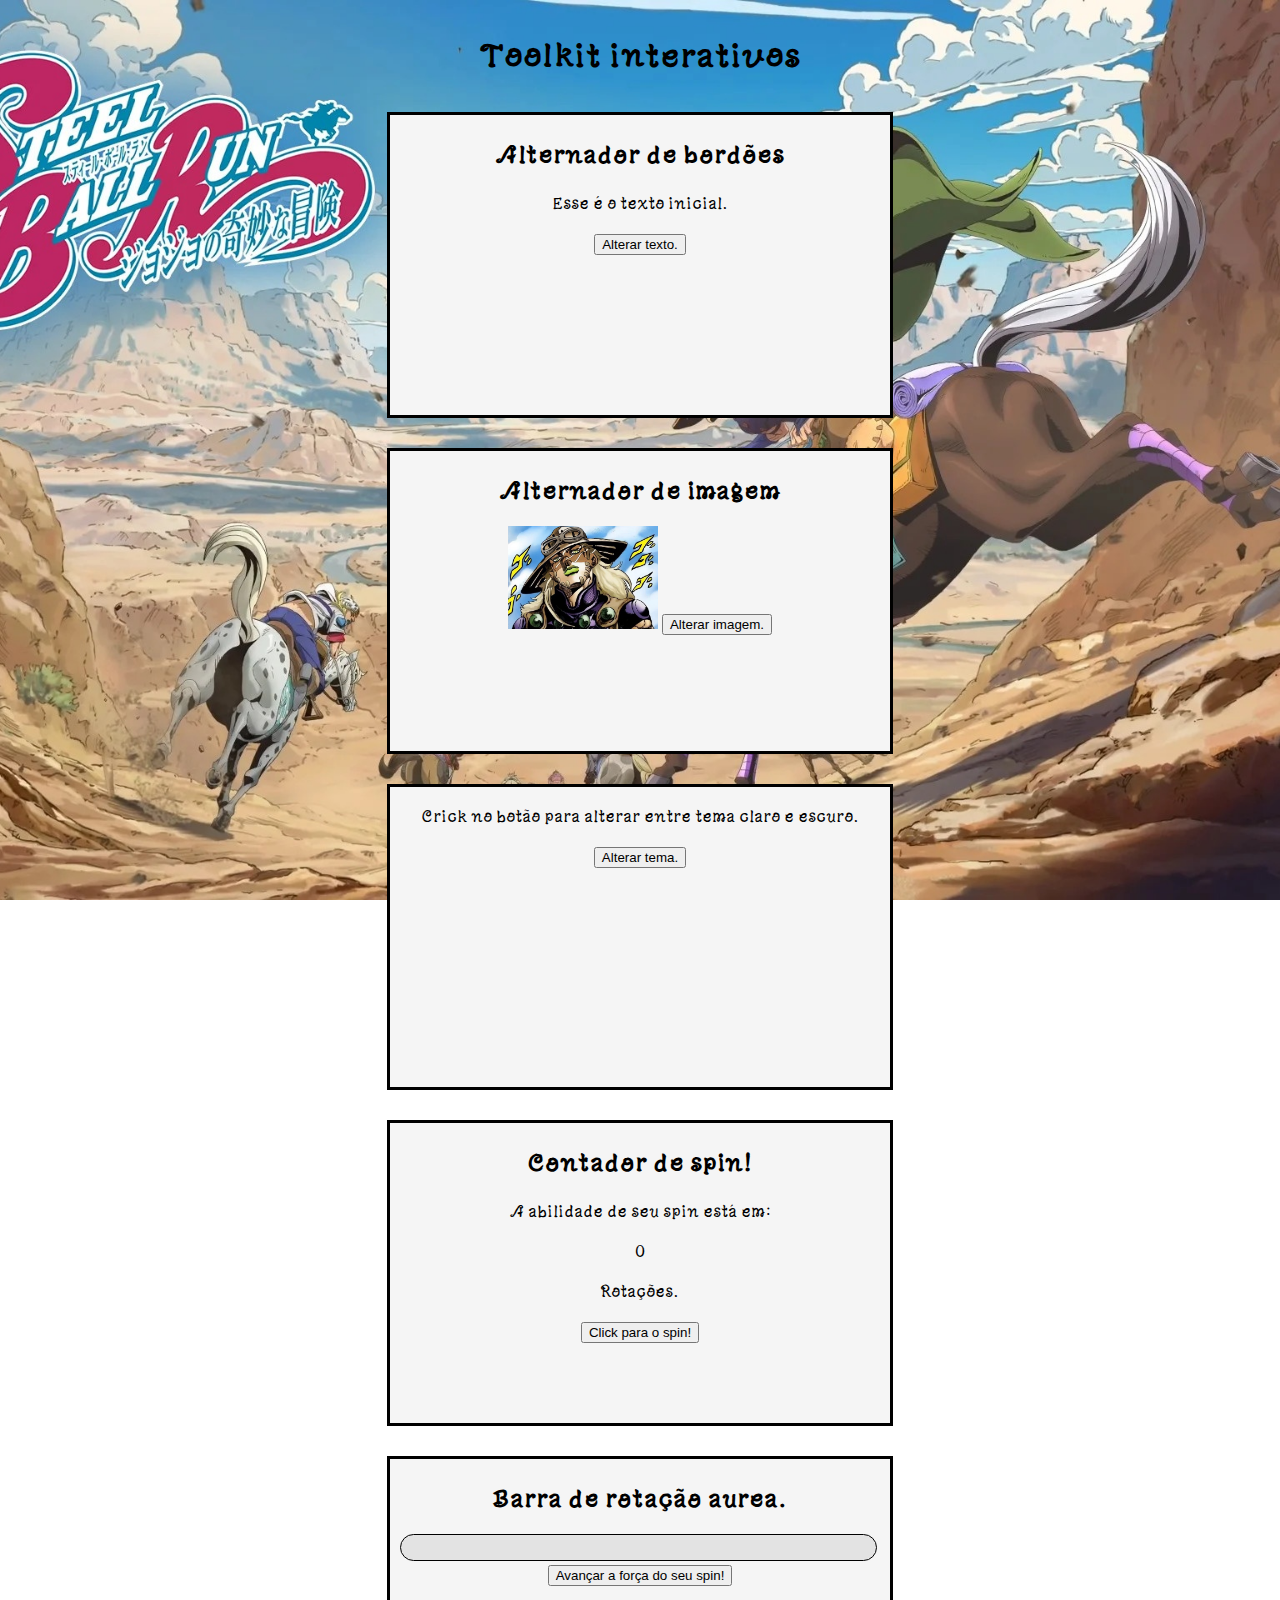
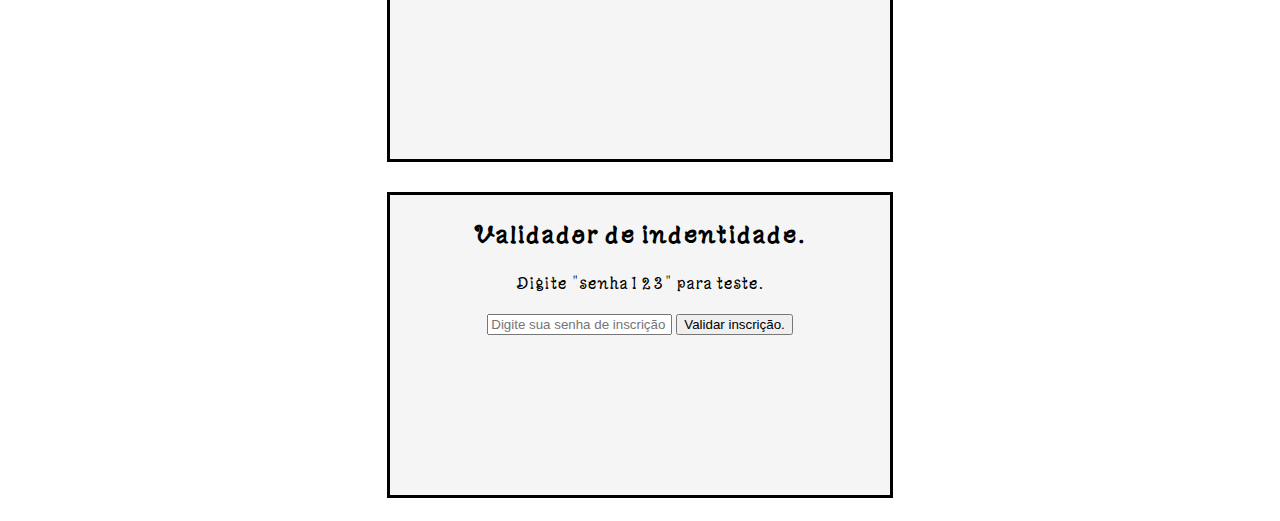
<file: index.html>
<!DOCTYPE html>
<html lang="pt-br">
    <head>
        <meta charset="UTF-8">
        <link rel="stylesheet" href="style.css">
        <link href="https://fonts.googleapis.com/css2?family=Comic+Neue:ital,wght@0,300;0,400;0,700;1,300;1,400;1,700&family=Rubik+Glitch&display=swap" rel="stylesheet">
        <link href="https://fonts.googleapis.com/css2?family=Comic+Neue:ital,wght@0,300;0,400;0,700;1,300;1,400;1,700&family=Rubik+Glitch&family=Yuji+Mai&display=swap" rel="stylesheet">
        <title>My Stell Balls</title>
    </head>
    <body>
        
        <div class="conteiner">
            <h1>Toolkit interativos</h1>

            <div class="section">
                <h2>Alternador de bordões</h2>
                <p id="texto-alternavel">Esse é o texto inicial.</p>
                <button id="alterar-texto-btn">Alterar texto.</button>
            </div>

            <div class="section">
                <h2>Alternador de imagem</h2>
                <img id="imagem" src="imagem1.jpg" alt="imagem 1">
                <button id="alterar-imagem-btn">Alterar imagem.</button>
            </div>

            <div class="section">
                <p>Crick no botão para alterar entre tema claro e escuro.</p>
                <button id="alterar-tema-btn">Alterar tema.</button>
            </div>

            <div class="section">
                <h2>Contador de spin!</h2>
                <p>A abilidade de seu spin está em:</p>
                <span id="contador">0</span>
                <p>Rotações.</p>
                <button id="contador-btn">Click para o spin!</button>
            </div>

            <div class="section">
                <h2>Barra de rotação aurea.</h2>
                <div id="barra-progresso">
                    <div id="progresso-atual"></div>
                </div>
                <button id="avancar-progresso-btn">Avançar a força do seu spin!</button>
            </div>

            <div class="section">
                <h2>Validador de indentidade.</h2>
                <p>Digite "senha123" para teste.</p>
                <input type="password" id="senha-input" placeholder="Digite sua senha de inscrição">
                <button id="validar-senha-btn">Validar inscrição.</button>
                <p id="senha-feedback"></p>
            </div>

            <script src="script.js"></script>
        </div>
    </body>
</html>
</file>
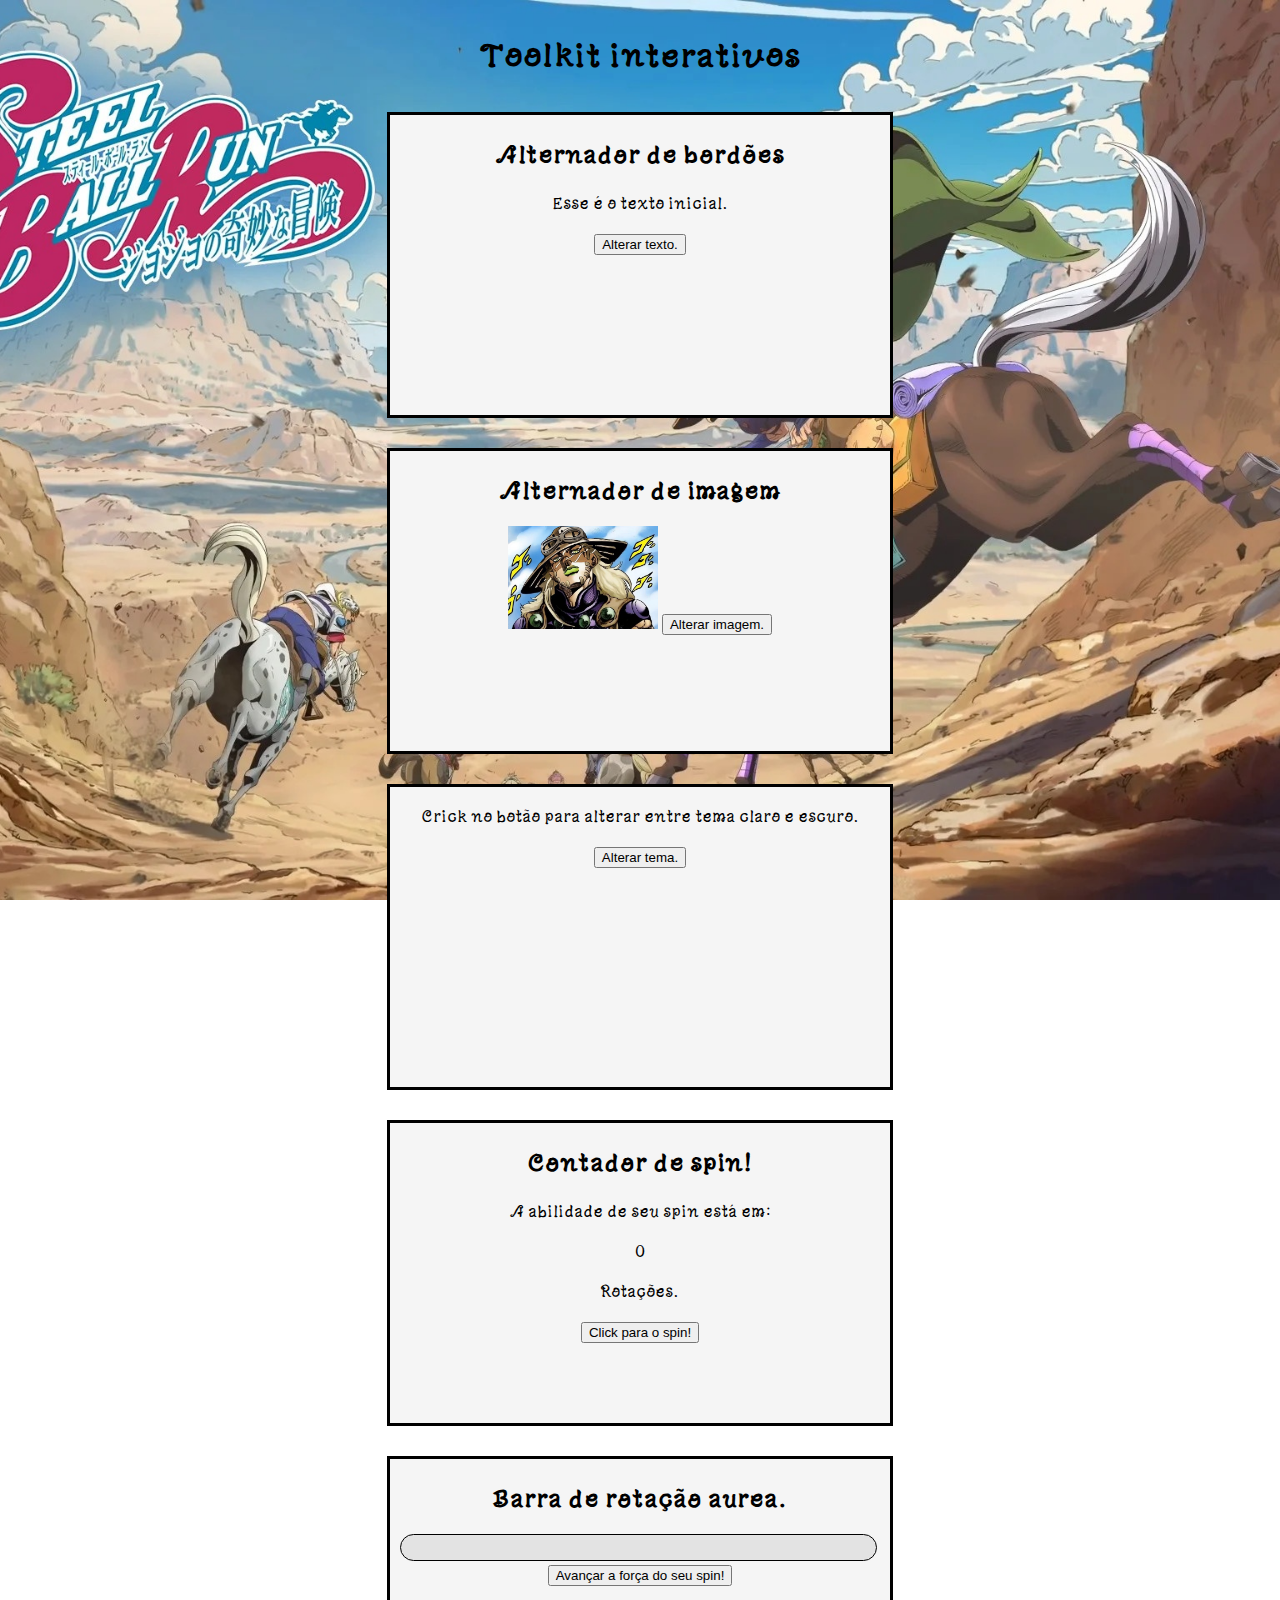
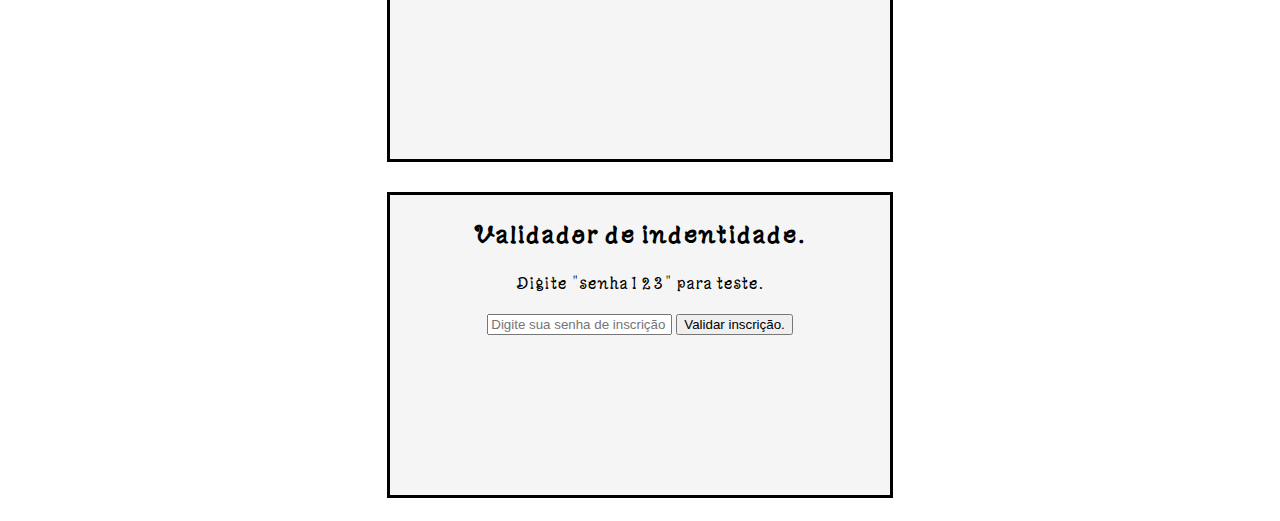
<file: projeto W/index.html>
<!DOCTYPE html>
<html lang="pt-br">
    <head>
        <meta charset="UTF-8">
        <link rel="stylesheet" href="estilo.css">
        <link href="https://fonts.googleapis.com/css2?family=Comic+Neue:ital,wght@0,300;0,400;0,700;1,300;1,400;1,700&family=Rubik+Glitch&display=swap" rel="stylesheet">
        <link href="https://fonts.googleapis.com/css2?family=Comic+Neue:ital,wght@0,300;0,400;0,700;1,300;1,400;1,700&family=Rubik+Glitch&family=Yuji+Mai&display=swap" rel="stylesheet">
        <title>My Stell Balls</title>
    </head>
    <body>
        
        <div class="conteiner">
            <h1>Toolkit interativos</h1>

            <div class="section">
                <h2>Alternador de bordões</h2>
                <p id="texto-alternavel">Esse é o texto inicial.</p>
                <button id="alterar-texto-btn">Alterar texto.</button>
            </div>

            <div class="section">
                <h2>Alternador de imagem</h2>
                <img id="imagem" src="imagem1.jpg" alt="imagem 1">
                <button id="alterar-imagem-btn">Alterar imagem.</button>
            </div>

            <div class="section">
                <p>Crick no botão para alterar entre tema claro e escuro.</p>
                <button id="alterar-tema-btn">Alterar tema.</button>
            </div>

            <div class="section">
                <h2>Contador de spin!</h2>
                <p>A abilidade de seu spin está em:</p>
                <span id="contador">0</span>
                <p>Rotações.</p>
                <button id="contador-btn">Click para o spin!</button>
            </div>

            <div class="section">
                <h2>Barra de rotação aurea.</h2>
                <div id="barra-progresso">
                    <div id="progresso-atual"></div>
                </div>
                <button id="avancar-progresso-btn">Avançar a força do seu spin!</button>
            </div>

            <div class="section">
                <h2>Validador de indentidade.</h2>
                <p>Digite "senha123" para teste.</p>
                <input type="password" id="senha-input" placeholder="Digite sua senha de inscrição">
                <button id="validar-senha-btn">Validar inscrição.</button>
                <p id="senha-feedback"></p>
            </div>

            <script src="script.js"></script>
        </div>
    </body>
</html>
</file>
<file: style.css>
/*sheets da primeira pagina*/

.conteiner {
    color: black;
    display: flex;
    display: flex;
    flex-direction: column;
    justify-content: center;
    align-items: center;
    bottom: 15px;
}

.section {
    border: 3px solid black;
    width: 500px;
    height: 300px;
    margin: 15px;
    background-color: whitesmoke;
}

body {
    align-content: center;
    text-align: center;
    font-family: "Yuji Mai";
    
    background-image: url('imagem4.jpg');
    background-size: cover;
    background-repeat: no-repeat;
    background-position: center center;
    background-attachment: fixed;
    z-index: 0;
}

img {
    width: 150px;
    height: auto;
}

.alterar-imagem-btn {
        position: fixed;
        bottom: 20px;
        right: 20px;
        background-color: whitesmoke;
        color: black;
        padding: 10px 20px;
        border: none;
        border-radius: 5px;
        cursor: pointer;
        z-index: 1000;
}

.alterar-texto-btn {
        position: fixed;
        bottom: 20px;
        right: 20px;
        background-color: whitesmoke;
        color: black;
        padding: 10px 20px;
        border: none;
        border-radius: 5px;
        cursor: pointer;
        z-index: 1000;
}

.alterar-tema-btn {
        position: fixed;
        bottom: 20px;
        right: 20px;
        background-color: whitesmoke;
        color: black;
        padding: 10px 20px;
        border: none;
        border-radius: 5px;
        cursor: pointer;
        z-index: 1000;
}

/*coisas para o alterador de tema*/

.tema-claro {
    background-color: white;
    color: black;
}

.tema-escuro {
    color: #f4f4f4;
    background-image: none;
    background-image: url('dark-tema-img.png.gif');
    background-size: cover;
    background-repeat: no-repeat;
    background-attachment: fixed;
    z-index: 0;
}

.tema-escuro .conteiner, .tema-escuro body {
    /*bagulho em branco porque eu nao precisso mudar a cor do fundo*/
}

.tema-escuro .section {
    background-color: rgb(76, 76, 76);
    border: 3px solid whitesmoke;
    z-index: 3;
}

.tema-escuro h1, .tema-escuro h2, .tema-escuro p, .tema-escuro span {
    color: #ffffff;
}



/*Barra de progresso*/

#barra-progresso {
    width: 95%;
    height: 25px;
    background-color: #e0e0e0e0;
    border: 1px solid black;
    border-radius: 15px;
    margin-top: 10px;
    overflow: hidden;
    margin-left: 2%;
}

#progresso-atual {
    height: 100%;
    width: 0%;
    background-color: yellow;
    transition: width 0.5s ease;
}


/*botoes no geral*/

button {
      cursor: pointer; /* Define o cursor para uma mãozinha quando o mouse está sobre ele */
}
</file>
<file: projeto W/estilo.css>
/*sheets da primeira pagina*/

.conteiner {
    color: black;
    display: flex;
    display: flex;
    flex-direction: column;
    justify-content: center;
    align-items: center;
    bottom: 15px;
}

.section {
    border: 3px solid black;
    width: 500px;
    height: 300px;
    margin: 15px;
    background-color: whitesmoke;
}

body {
    align-content: center;
    text-align: center;
    font-family: "Yuji Mai";
    
    background-image: url('imagem4.jpg');
    background-size: cover;
    background-repeat: no-repeat;
    background-position: center center;
    background-attachment: fixed;
    z-index: 0;
}

img {
    width: 150px;
    height: auto;
}

.alterar-imagem-btn {
        position: fixed;
        bottom: 20px;
        right: 20px;
        background-color: whitesmoke;
        color: black;
        padding: 10px 20px;
        border: none;
        border-radius: 5px;
        cursor: pointer;
        z-index: 1000;
}

.alterar-texto-btn {
        position: fixed;
        bottom: 20px;
        right: 20px;
        background-color: whitesmoke;
        color: black;
        padding: 10px 20px;
        border: none;
        border-radius: 5px;
        cursor: pointer;
        z-index: 1000;
}

.alterar-tema-btn {
        position: fixed;
        bottom: 20px;
        right: 20px;
        background-color: whitesmoke;
        color: black;
        padding: 10px 20px;
        border: none;
        border-radius: 5px;
        cursor: pointer;
        z-index: 1000;
}

/*coisas para o alterador de tema*/

.tema-claro {
    background-color: white;
    color: black;
}

.tema-escuro {
    color: #f4f4f4;
    background-image: none;
    background-image: url('dark-tema-img.png.gif');
    background-size: cover;
    background-repeat: no-repeat;
    background-attachment: fixed;
    z-index: 0;
}

.tema-escuro .conteiner, .tema-escuro body {
    /*bagulho em branco porque eu nao precisso mudar a cor do fundo*/
}

.tema-escuro .section {
    background-color: rgb(76, 76, 76);
    border: 3px solid whitesmoke;
    z-index: 3;
}

.tema-escuro h1, .tema-escuro h2, .tema-escuro p, .tema-escuro span {
    color: #ffffff;
}



/*Barra de progresso*/

#barra-progresso {
    width: 95%;
    height: 25px;
    background-color: #e0e0e0e0;
    border: 1px solid black;
    border-radius: 15px;
    margin-top: 10px;
    overflow: hidden;
    margin-left: 2%;
}

#progresso-atual {
    height: 100%;
    width: 0%;
    background-color: yellow;
    transition: width 0.5s ease;
}


/*botoes no geral*/

button {
      cursor: pointer; /* Define o cursor para uma mãozinha quando o mouse está sobre ele */
}
</file>
